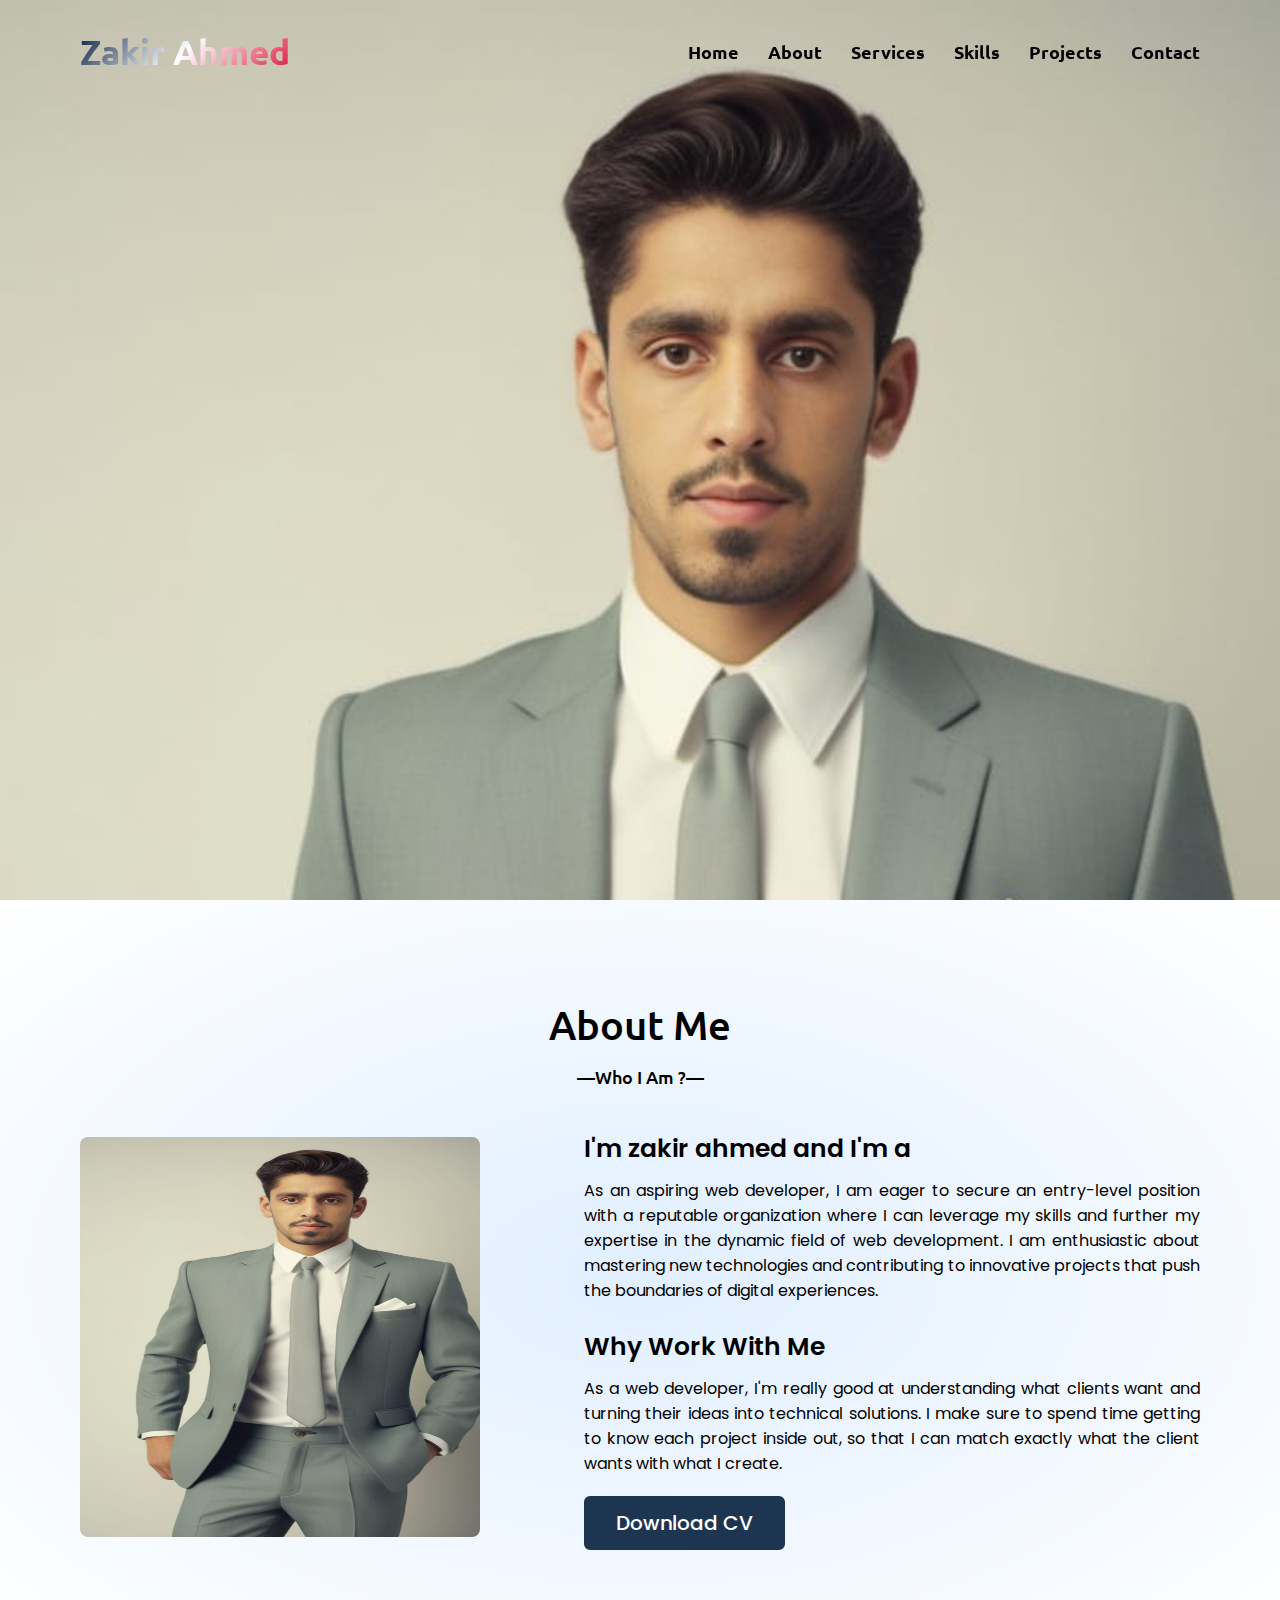
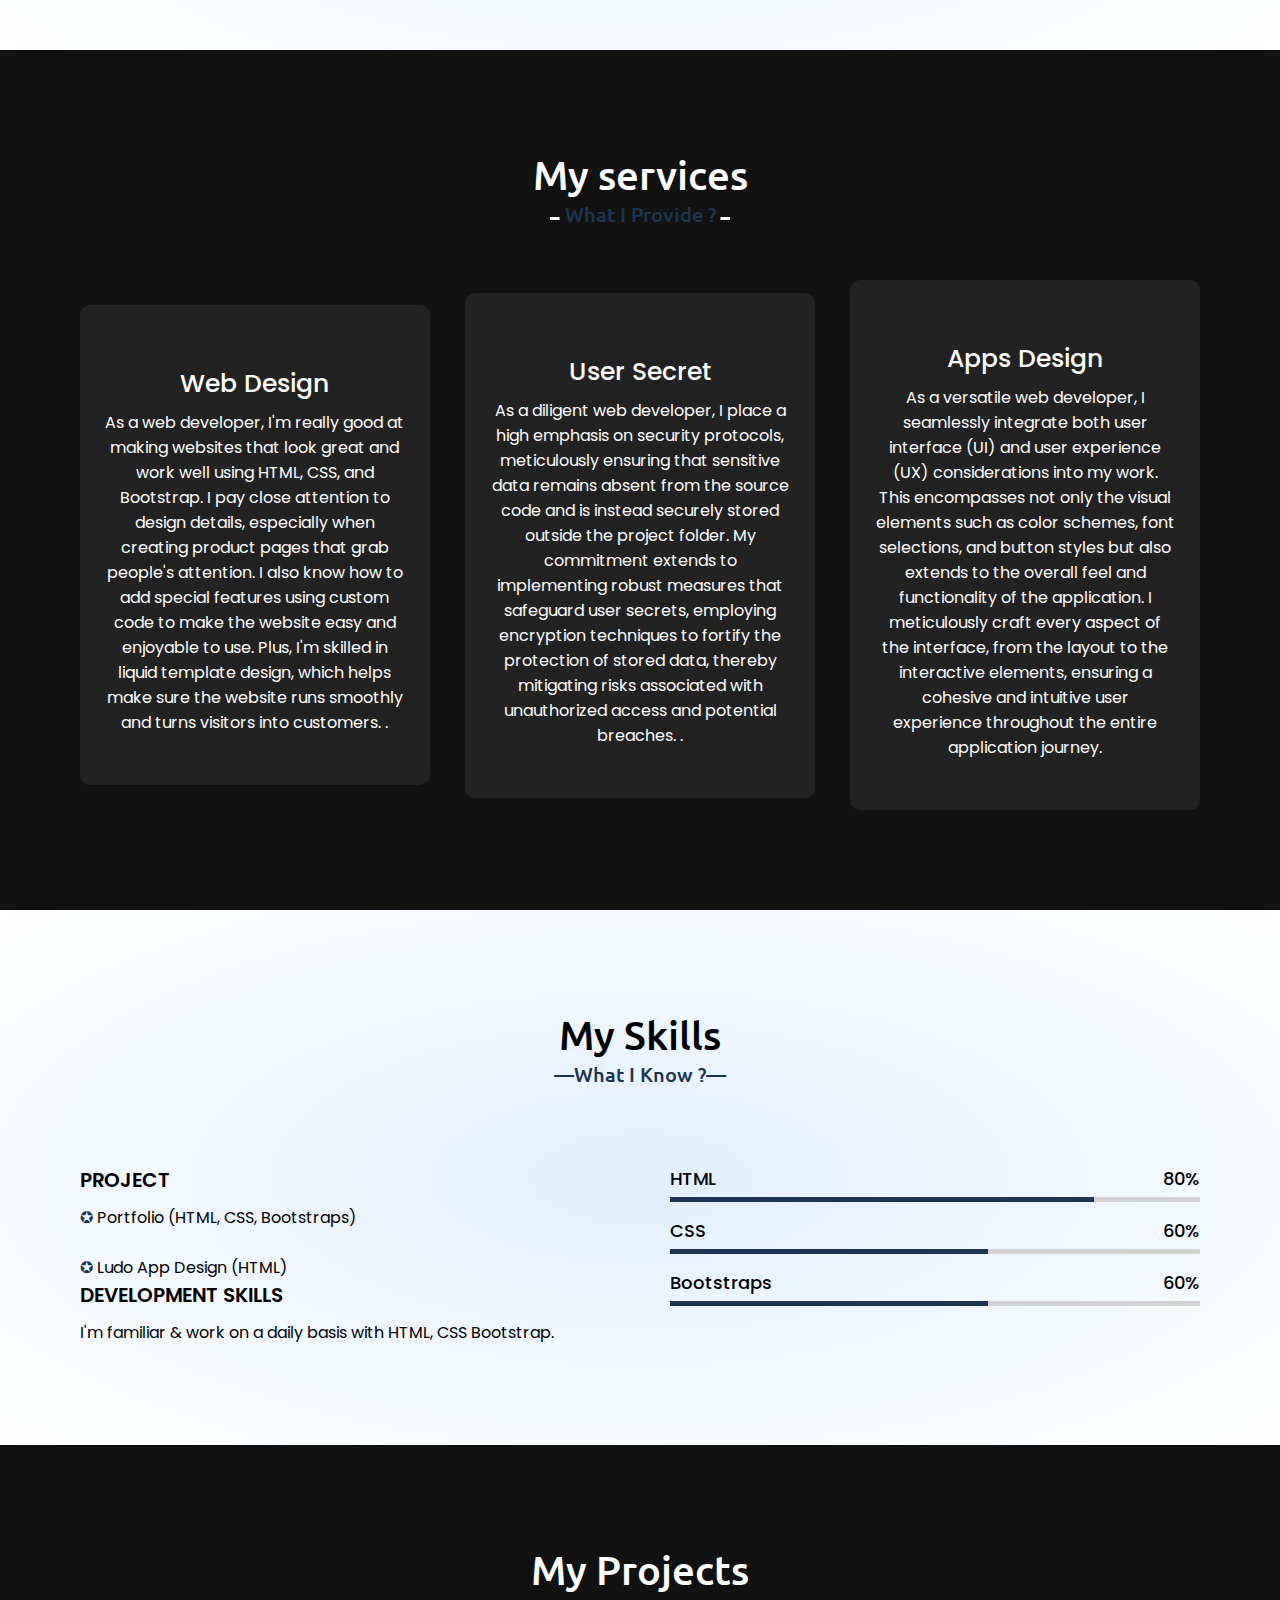
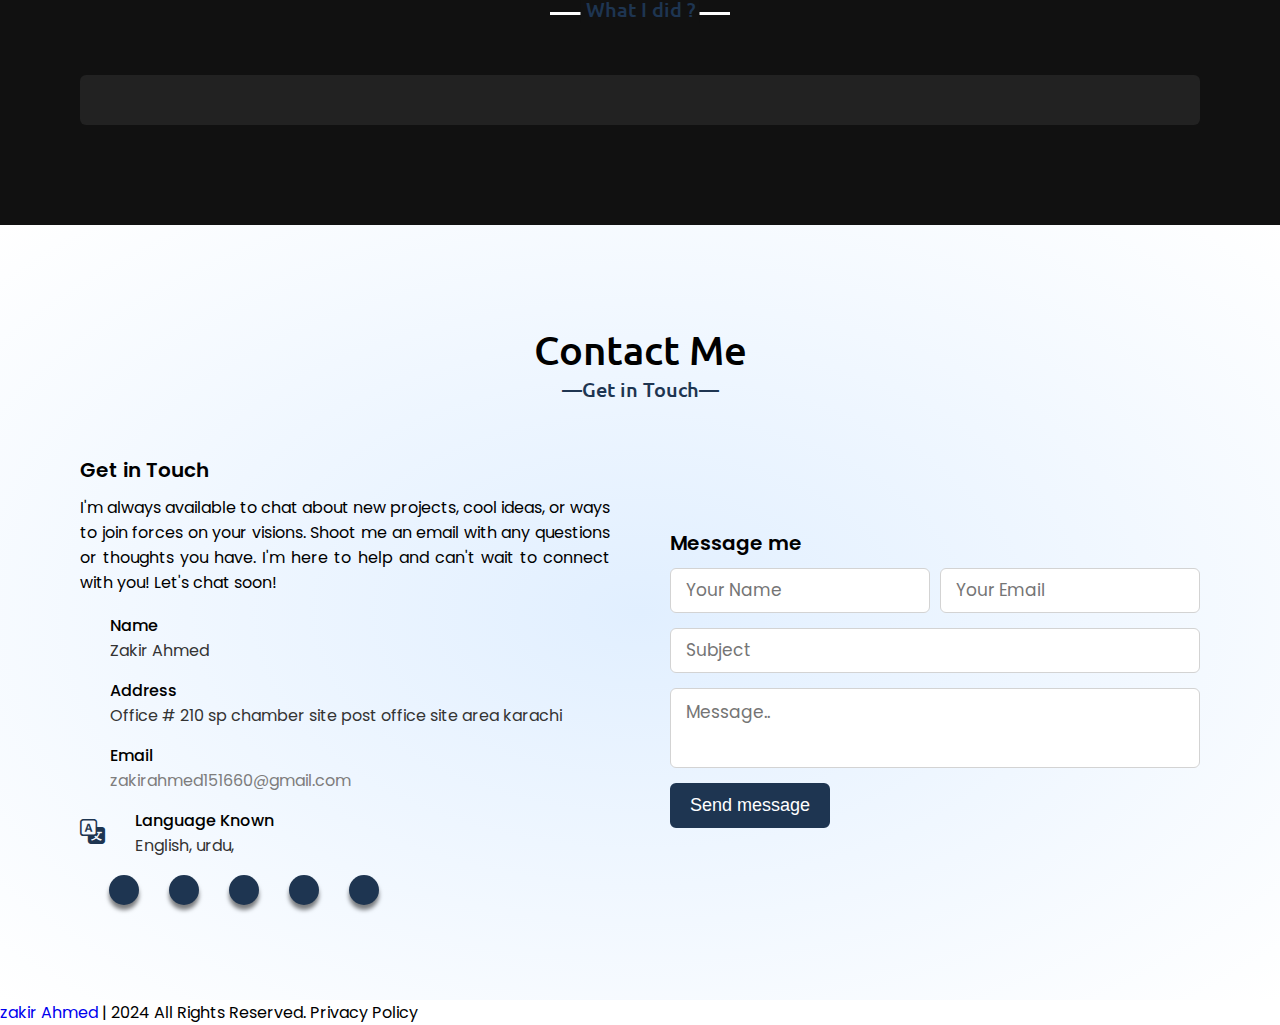
<file: index.html>
<!DOCTYPE html>
<html lang="en">
  <head>
    <title>Portfolio</title>
    <meta charset="UTF-8" />
    <meta name="viewport" content="width=device-width" />
    
    <link
      rel="stylesheet"
      href="https://cdn.jsdelivr.net/npm/bootstrap-icons@1.8.2/font/bootstrap-icons.css"
    />
    <link
      rel="stylesheet"
      href='https://fonts.googleapis.com/css2?family=Comfortaa:wght@300;400;500;600;700&family=Poppins:wght@100;300;400;500;600;700;800;900&family=Ubuntu:wght@300;400;500;700&display=swap"rel="stylesheet'
    />
    <link rel="stylesheet" href="style.css" />
  </head>
  <body>
    <!-- Header -->
    <nav class="navbar">
      <div class="max-width">
        <div class="logo">
          <a href="portfolio"><span>Zakir Ahmed</span></a>
        </div>
        <ul class="menu">
          <li>
            <a href="#home" class="menu-btn"><strong>Home</strong></a>
          </li>
          <li>
            <a href="#about" class="menu-btn"><strong>About</strong></a>
          </li>
          <li>
            <a href="#services" class="menu-btn"><strong>Services</strong></a>
          </li>
          <li>
            <a href="#skills" class="menu-btn"><strong>Skills</strong></a>
          </li>
          <li>
            <a href="#projects" class="menu-btn"><strong>Projects</strong></a>
          </li>
          <li>
            <a href="#contact" class="menu-btn"><strong>Contact</strong></a>
          </li>
        </ul>
        <div class="menu-btn">
          <!-- <i class="fas fa-bars"></i> -->
        </div>
      </div>
    </nav>
    <!-- Home -->
    <section class="home" id="home">
      <div class="max-width">
        <div class="home-content">
          <div class="text-1">Hello, I'am</div>
          <div class="text-2">zakir ahmed</div>
          <div class="text-3">
            And I'm a web developer<span class="typing-2"></span>
          </div>
        </div>
      </div>
    </section>

    <!--  About  -->
    <section class="about" id="about">
      <div class="max-width">
        <h2 class="title">About Me</h2>
        <div class="about-content">
          <div class="column left">
            <img class="" height="350px" width="350px"
              src="8.jpeg"
            />
          </div>
          <div class="column right">
            <div class="text">
              I'm zakir ahmed and I'm a <span class="typing-2"></span>
            </div>
            <p>
              As an aspiring web developer, I am eager to secure an entry-level position with a reputable organization where I can leverage my skills and further my expertise in the dynamic field of web development. I am enthusiastic about mastering new technologies and contributing to innovative projects that push the boundaries of digital experiences.
            </p>
            <br />
            <div class="text">Why Work With Me</div>
            <p>
              As a web developer, I'm really good at understanding what clients want and turning their ideas into technical solutions. I make sure to spend time getting to know each project inside out, so that I can match exactly what the client wants with what I create.
            </p>

            <a href="#link" target="blank">Download CV</a>
          </div>
        </div>
      </div>
    </section>

    <!-- Services -->
    <section class="services" id="services">
      <div class="max-width">
        <h2 class="title">My services</h2>
        <div class="serv-content">
          <div class="card">
            <div class="box">
              <i class="fas fa-laptop-code"></i>
              <div class="text">Web Design</div>
              <p>
                As a web developer, I'm really good at making websites that look great and work well using HTML, CSS, and Bootstrap. I pay close attention to design details, especially when creating product pages that grab people's attention. I also know how to add special features using custom code to make the website easy and enjoyable to use. Plus, I'm skilled in liquid template design, which helps make sure the website runs smoothly and turns visitors into customers.                                    . 
              </p>
            </div>
          </div>
          <div class="card">
            <div class="box">
              <i class="fas fa-user-secret"></i>
              <div class="text">User Secret</div>
              <p>
                As a diligent web developer, I place a high emphasis on security protocols, meticulously ensuring that sensitive data remains absent from the source code and is instead securely stored outside the project folder. My commitment extends to implementing robust measures that safeguard user secrets, employing encryption techniques to fortify the protection of stored data, thereby mitigating risks associated with unauthorized access and potential breaches.                                       . </p>
            </div>
          </div>
          <div class="card">
            <div class="box">
              <i class="fas fa-code"></i>
              <div class="text">Apps Design</div>
              <p>
                As a versatile web developer, I seamlessly integrate both user interface (UI) and user experience (UX) considerations into my work. This encompasses not only the visual elements such as color schemes, font selections, and button styles but also extends to the overall feel and functionality of the application. I meticulously craft every aspect of the interface, from the layout to the interactive elements, ensuring a cohesive and intuitive user experience throughout the entire application journey.
              </p>
            </div>
          </div>
        </div>
      </div>
    </section>

    <!-- Skills -->
    <section class="skills" id="skills">
      <div class="max-width">
        <h2 class="title">My Skills</h2>
        <div class="skills-content">
          <div class="column left">
            

            <br />
            <div class="text">PROJECT</div>

            <p>
              <li class="project">Portfolio (HTML, CSS, Bootstraps)</li>

              
  
            <br />
              <li class="project">Ludo App Design (HTML)</li>
            <div class="text">DEVELOPMENT SKILLS</div>

            <p>
              I'm familiar & work on a daily basis with HTML, CSS
              Bootstrap.
            </p>
          </div>
          <div class="column right">
            <div class="bars">
              <div class="info">

                <span>HTML</span>
                <span>80%</span>
              </div>
              <div class="line html"></div>
            </div>
            <div class="bars">
              <div class="info">
                <span>CSS</span>
                <span>60%</span>
              </div>
              <div class="line css"></div>
            </div>
            <div class="bars">
              <div class="info">
                <span>Bootstraps</span>
                <span>60%</span>
              </div>
              <div class="line bootstraps"></div>
           
            </div>
          </div>
        </div>
      </div>
    </section>

    <!-- Projects -->
    <section class="projects" id="projects">
      <div class="max-width">
        <h2 class="title">My Projects</h2>
        <div class="carousel owl-carousel">
          <div class="card">
            <div class="box">
            </section>

    <!-- Contact -->
    <section class="contact" id="contact">
      <div class="max-width">
        <h2 class="title">Contact Me</h2>
        <div class="contact-content">
          <div class="column left">
            <div class="text">Get in Touch</div>
            <p>
              I'm always available to chat about new projects, cool ideas, or ways to join forces on your visions. Shoot me an email with any questions or thoughts you have. I'm here to help and can't wait to connect with you! Let's chat soon!
            </p>
            <div class="icons">
              <a href="#">
                <div class="row">
                  <i class="fa-solid fa-user-large"></i>
                  <div class="info">
                    <div class="head">Name</div>
                    <div class="sub-title">
                      <a href="#" style="text-decoration: none; color: #333">
                        Zakir Ahmed</a
                      >
                    </div>
                  </div>
                </div>
              </a>

              <div class="row">
                <i class="fa-solid fa-location-dot"></i>
                <div class="info">
                  <div class="head">Address</div>
                  <div class="sub-title">Office # 210 sp chamber site post office site area karachi</div>
                </div>
              </div>

              <div class="row">
                <i class="fa-solid fa-envelope"></i>
                <div class="info">
                  <div class="head">Email</div>
                  <div class="sub-title">
                    <a
                      href="mailto:#"
                      style="text-decoration: none; color: #7e7d7d"
                    >
                      zakirahmed151660@gmail.com</a
                    >
                  </div>
                </div>
              </div>

              <div class="row">
                <i class="bi bi-translate"></i>
                <div class="info">
                  <div class="head">Language Known</div>
                  <div class="sub-title">English, urdu,  </div>
                </div>
              </div>

              <br />

              <!-- Social -->
              <div class="social-menu">
                <ul>
                  <li>
                    <a href="#"><i class="fa-brands fa-github"></i></a>
                  </li>
                  <li>
                    <a href="#"><i class="fa-brands fa-linkedin-in"></i></a>
                  </li>
                  <li>
                    <a href="#"><i class="fa-brands fa-instagram"></i></a>
                  </li>
                  <li>
                    <a href="#"><i class="fa-brands fa-twitter"></i></a>
                  </li>
                  <li>
                    <a href="#" title="Get Educate with Us"
                      ><i class="fa-solid fa-graduation-cap"></i
                    ></a>
                  </li>
                </ul>
              </div>
            </div>
          </div>

          <!-- Reach -->
          <div class="column right">
            <div class="text">Message me</div>
            <form action="#">
              <div class="fields">
                <div class="field name">
                  <input type="text" placeholder="Your Name" required />
                </div>
                <div class="field email">
                  <input type="email" placeholder="Your Email" required />
                </div>
              </div>
              <div class="field">
                <input type="text" placeholder="Subject" required />
              </div>
              <div class="field textarea">
                <textarea
                  cols="30"
                  rows="10"
                  placeholder="Message.."
                  required
                ></textarea>
              </div>
              <div class="button-area">
                <button type="submit">Send message</button>
              </div>
            </form>
          </div>
        </div>
      </div>
    </section>

    <!-- Footer -->
    <footer>
      <span>
        <a href="#"> zakir Ahmed</a> |
        <span class="far fa-copyright"></span> 2024 All Rights Reserved. Privacy
        Policy
      </span>
    </footer>
    <!-- <script src="https://kit.fontawesome.com/3b57a2a2a7.js"></script>
    <script src="https://code.jquery.com/jquery-3.5.1.min.js"></script>
    <script src="https://cdnjs.cloudflare.com/ajax/libs/typed.js/2.0.11/typed.min.js"></script>
    <script src="https://cdnjs.cloudflare.com/ajax/libs/waypoints/4.0.1/jquery.waypoints.min.js"></script>
    <script src="https://cdnjs.cloudflare.com/ajax/libs/OwlCarousel2/2.3.4/owl.carousel.min.js"></script>
    <script src="script.js"></script> -->
    </body>
</html>
</file>
<file: style.css>
* {
  margin: 0;
  padding: 0;
  box-sizing: border-box;
  text-decoration: none;
}

html {
  scroll-behavior: smooth;
}

::-webkit-scrollbar {
  width: 6px;
}

::-webkit-scrollbar-track {
  background: #f1f1f1;
}

.loader_bg {
  position: fixed;
  z-index: 9999999;
  width: 100%;
  height: 100%;
}

.loader {
  height: 100%;
  width: 100%;
  position: absolute;
  left: 0;
  top: 0;
  display: flex;
  justify-content: center;
  align-items: center;
}

.loader img {
  width: 280px;
}

/*  Simillar  */

section {
  padding: 100px 0;
}

.max-width {
  max-width: 1300px;
  padding: 0 80px;
  margin: auto;
}

.about,
.services,
.skills,
.projects,
.contact,
footer {
  font-family: "Poppins", sans-serif;
}

.about .about-content,
.services .serv-content,
.skills .skills-content,
.contact .contact-content {
  display: flex;
  flex-wrap: wrap;
  align-items: center;
  justify-content: space-between;
}

section .title {
  position: relative;
  text-align: center;
  font-size: 40px;
  font-weight: 500;
  margin-bottom: 60px;
  padding-bottom: 20px;
  font-family: "Ubuntu", sans-serif;
}

section .title::before {
  content: "";
  position: absolute;
  bottom: 0px;
  left: 50%;
  width: 180px;
  height: 3px;
  transform: translateX(-50%);
}

section .title::after {
  position: absolute;
  bottom: -8px;
  left: 50%;
  font-size: 20px;
  color: #1e3551;
  padding: 0 5px;
  transform: translateX(-50%);
}

/*  Navbar  */
.navbar {
  position: fixed;
  width: 100%;
  z-index: 999;
  padding: 30px 0;
  font-family: "Ubuntu", sans-serif;
  transition: all 0.3s ease;
}

.navbar.sticky {
  padding: 15px 0;
  background: #1e3551;
}

.navbar .max-width {
  display: flex;
  align-items: center;
  justify-content: space-between;
}

.navbar .logo a {
  color: #0e24e7;
  font-size: 35px;
  font-weight: 600;
}

/*  Nav Logo Span Linear-Gradient  */
.navbar .logo a span {
  background: linear-gradient(135deg, #041d3d, #fff, crimson);
  -webkit-background-clip: text;
  -webkit-text-fill-color: transparent;
  transition: all 0.3s ease;
}

.navbar.sticky .logo a span {
  color: #000000;
}

.navbar .menu li {
  list-style: none;
  display: inline-block;
}

.navbar .menu li a {
  display: block;
  color: #000000;
  font-size: 18px;
  font-weight: 500;
  margin-left: 25px;
  transition: color 0.3s ease;
}

.navbar .menu li a:hover {
  color: #0c76f7;
}

.navbar.sticky .menu li a:hover {
  color: #fffcfc;
}

/*  Menu Btn  */
.menu-btn {
  color: #fd0505;
  font-size: 23px;
  cursor: pointer;
  display: none;
}

.scroll-up-btn {
  position: fixed;
  height: 45px;
  width: 42px;
  background: #003a8185;
  right: 30px;
  bottom: 10px;
  text-align: center;
  line-height: 45px;
  color: #052d83;
  z-index: 9999;
  font-size: 30px;
  border-radius: 6px;
  border-bottom-width: 2px;
  cursor: pointer;
  opacity: 0;
  pointer-events: none;
  transition: all 0.3s ease;
}

.scroll-up-btn.show {
  bottom: 30px;
  opacity: 1;
  pointer-events: auto;
}

.scroll-up-btn:hover {
  filter: brightness(90%);
}

/*  Home  */

.home {
  display: flex;
  background: url("8.jpeg")
    top;
  height: 100vh;

  color: #00000067;
  min-height: 300px;
  background-size: cover;
  background-attachment: fixed;
  font-family: "Ubuntu", sans-serif;
}

.home .max-width {
  width: 100%;
  display: flex;
}

.home .max-width .row {
  margin-right: 0;
}

/* Base styles for the home content texts */
/* Base styles for the home content texts */
/* Base styles for the home content texts */
/* Base styles for the home content texts */
/* Base styles for the home content texts */
.home .home-content .text-1,
.home .home-content .text-2,
.home .home-content .text-3 {
  font-family: 'Trebuchet MS', sans-serif;
  overflow: hidden;
  display: inline-block;
  white-space: nowrap;
  font-size: 1.8rem;
  width: 0;
  background-size: cover;
}

/* Typing animation */
@keyframes typing {
  from { width: 0; }
  to { width: 100%; }
}

/* Adjustments for .text-1 */
.home .home-content .text-1 {
  animation: typing 2s steps(40, end) forwards;
  /* No delay needed as this is the first line */
}

/* Adjustments for .text-2 */
.home .home-content .text-2 {
  font-size: 75px;
  font-weight: 600;
  margin-left: 0px;
  /* Starts immediately after .text-1 finishes */
  animation: typing 2s steps(40, end) forwards;
  animation-delay: 2s; /* Adjusted to create a continuous effect */
}

/* Adjustments for .text-3 */
.home .home-content .text-3 {
  font-size: 40px;
  margin: 5px 0;
  /* Starts immediately after .text-2 finishes */
  animation: typing 2s steps(40, end) forwards;
  animation-delay: 4s; /* Adjusted for continuous effect */
}

/* Styling for the text with gradient */
.home .home-content .text-3 span {
  color: #000000;
  background: linear-gradient(135deg, #041d3d, #fff, crimson);
  -webkit-background-clip: text;
  -webkit-text-fill-color: transparent;
  font-weight: 500;
}




.home .home-content a {
  display: inline-block;
  background: #1e3551;
  color: #fff;
  font-size: 25px;
  padding: 12px 36px;
  margin-top: 20px;
  font-weight: 400;
  border-radius: 6px;
  border: 2px solid #1e3551;
  transition: all 0.3s ease;
}

.home .home-content a:hover {
  color: #1e3551;
  background: none;
  animation: pulsate 1s ease-in-out;
}

/*  About  */
.about {
  background: radial-gradient(#e1efff, white);
}
.about .title::before {
  content: "—Who I Am ?—";
  padding: 2px;
  font-size: large;
  text-overflow: ellipsis;
  display: -webkit-inline-box;
  -webkit-line-clamp: 3;
  -webkit-box-orient: vertical;
}

.about .about-content .left {
  width: 45%;
}

.about .about-content .left img {
  height: 400px;
  width: 400px;
  /* object-fit: cover; */
  border-radius: 8px;
}
.id-pic{
  width: 350px;
  height: 350px;
  

}

.about .about-content .right {
  width: 55%;
}

.about .about-content .right .text {
  font-size: 25px;
  font-weight: 600;
  margin-bottom: 10px;
}

/* Linear Gradiant */
.about .about-content .right .text span {
  /* color: #1e3551; */
  background: linear-gradient(135deg, #041d3d, #fff, crimson);
  -webkit-background-clip: text;
  -webkit-text-fill-color: transparent;
}

.about .about-content .right p {
  text-align: justify;
}

.about .about-content .right a {
  display: inline-block;
  background: #1e3551;
  color: #fff;
  font-size: 20px;
  font-weight: 500;
  padding: 10px 30px;
  margin-top: 20px;
  border-radius: 6px;
  border: 2px solid #1e3551;
  transition: all 0.3s ease;
}

.about .about-content .right a:hover {
  color: #1e3551;
  background: none;
  animation: pulsate 1s ease-in-out;
}

/*  Service  */
.services,
.projects {
  color: #fff;
  background: #111;
}

.services .title::before,
.projects .title::before {
  background: #fff;
}

.services .title::after,
.projects .title::after {
  background: #111;
  content: "What I Provide ?";
}

.services .serv-content .card {
  width: calc(33% - 20px);
  background: #222;
  text-align: center;
  border-radius: 10px;
  padding: 50px 25px;
  cursor: pointer;
  transition: all 0.3s ease;
}

.services .serv-content .card:hover {
  background: #1e3551;
}

.services .serv-content .card .box {
  transition: all 0.3s ease;
}

.services .serv-content .card:hover .box {
  transform: scale(1.05);
}

.services .serv-content .card i {
  font-size: 50px;
  color: #888e8d;
  background: linear-gradient(135deg, #041d3d, #fff, crimson);
  -webkit-background-clip: text;
  -webkit-text-fill-color: transparent;
  transition: color 0.3s ease;
}

.services .serv-content .card:hover i {
  color: #fff;
}

.services .serv-content .card .text {
  font-size: 25px;
  font-weight: 500;
  margin: 10px 0 7px 0;
}

/*  Skills  */
.skills {
  background: radial-gradient(#e1efff, white);
}
.skills .title::after {
  content: "—What I Know ?—";
}

.skills .skills-content .column {
  width: calc(50% - 30px);
}

.skills .skills-content .left .text {
  font-size: 20px;
  font-weight: 600;
  margin-bottom: 10px;
}

.skills .skills-content .left p {
  text-align: justify;
}

.skills .skills-content .left a {
  display: inline-block;
  background: #1e3551;
  color: #fff;
  font-size: 18px;
  font-weight: 500;
  padding: 8px 16px;
  margin-top: 20px;
  border-radius: 6px;
  border: 2px solid #1e3551;
  transition: all 0.3s ease;
}

.skills .skills-content .left a:hover {
  color: #1e3551;
  background: none;
  animation: pulsate 1s ease-in-out;
}

.intern,
.project {
  list-style: none;
}

.intern::before,
.project::before {
  content: "✪ ";
  color: #1e3551;
}

.skills .skills-content .right .bars {
  margin-bottom: 15px;
}

.skills .skills-content .right .info {
  display: flex;
  margin-bottom: 5px;
  align-items: center;
  justify-content: space-between;
}

.skills .skills-content .right span {
  font-weight: 500;
  font-size: 18px;
}

.skills .skills-content .right .line {
  height: 5px;
  width: 100%;
  background: lightgrey;
  position: relative;
}

.skills .skills-content .right .line::before {
  content: "";
  position: absolute;
  height: 100%;
  left: 0;
  top: 0;
  background: #1e3551;
}


.skills-content .right .html::before {
  width: 80%;
}

.skills-content .right .css::before {
  width: 60%;
}



.skills-content .right .bootstraps::before {
  width: 60%;
}


/*  Projects  */
.projects .title::after {
  content: "What I did ?";
}

.projects .carousel .card {
  background: #222;
  border-radius: 6px;
  padding: 25px 35px;
  text-align: center;
  overflow: hidden;
  transition: all 0.3s ease;
}

.projects .carousel .card:hover {
  background: #1e3551;
}



.owl-dots {
  text-align: center;
  margin-top: 20px;
}

.owl-dot {
  height: 13px;
  width: 13px;
  margin: 0 5px;
  outline: none !important;
  border-radius: 50%;
  border: 2px solid #888c8d !important;
  transition: all 0.3s ease;
}

.owl-dot.active {
  width: 35px;
  border-radius: 14px;
}

.owl-dot.active,
.owl-dot:hover {
  background: #18365a !important;
}

/*  Contact  */
.contact {
  background: radial-gradient(#e1efff, white);
}

.contact .title::after {
  content: "—Get in Touch—";
}

.contact .contact-content .column {
  width: calc(50% - 30px);
}

.contact .contact-content .text {
  font-size: 20px;
  font-weight: 600;
  margin-bottom: 10px;
}

.contact .contact-content .left p {
  text-align: justify;
}

.contact .contact-content .left .icons {
  margin: 10px 0;
}

.contact .contact-content .row {
  display: flex;
  height: 65px;
  align-items: center;
}

.contact .contact-content .row .info {
  margin-left: 30px;
}

.contact .contact-content .row i {
  font-size: 25px;
  color: #1e3551;
}

.contact .contact-content .info .head {
  font-weight: 500;
  color: #000;
}

.contact .contact-content .info .sub-title {
  color: #333;
}

.contact .right form .fields {
  display: flex;
}

.contact .right form .field,
.contact .right form .fields .field {
  height: 45px;
  width: 100%;
  margin-bottom: 15px;
}

.contact .right form .textarea {
  height: 80px;
  width: 100%;
}

.contact .right form .name {
  margin-right: 10px;
}

.contact .right form .field input,
.contact .right form .textarea textarea {
  height: 100%;
  width: 100%;
  border: 1px solid lightgrey;
  border-radius: 6px;
  outline: none;
  padding: 0 15px;
  font-size: 17px;
  font-family: "Poppins", sans-serif;
  transition: all 0.3s ease;
}

.contact .right form .field input:focus,
.contact .right form .textarea textarea:focus {
  border-color: #b3b3b3;
}

.contact .right form .textarea textarea {
  padding-top: 10px;
  resize: none;
}

.contact .right form .button-area {
  display: flex;
  align-items: center;
}

.right form .button-area button {
  color: #fff;
  display: block;
  width: 160px !important;
  height: 45px;
  outline: none;
  font-size: 18px;
  font-weight: 500;
  border-radius: 6px;
  cursor: pointer;
  flex-wrap: nowrap;
  background: #1e3551;
  border: 2px solid #1e3551;
  transition: all 0.3s ease;
}

.right form .button-area button:hover {
  color: #1e3551;
  background: none;
  animation: pulsate 1s ease-in-out;
}


/*  Social  */
.col-4 {
  background: #d8d8d8;
}

.social-menu ul {
  position: absolute;
  left: 20%;
  padding: 0;
  margin: 0;
  transform: translate(-50%, -50%);
  display: flex;
}

.social-menu ul li {
  list-style: none;
  margin: 0 15px;
}

.social-menu ul li .fa {
  font-size: 30px;
  line-height: 60px;
  transition: 0.6s;
  color: #000;
}

.social-menu ul li .fa:hover {
  color: #fff;
}

.social-menu ul li a {
  left: px;
  right: 12px;
  padding-top: 3px;
  position: relative;
  display: block;
  width: 30px;
  height: 30px;
  border-radius: 50%;
  background-color: #1e3551;
  text-align: center;
  transition: 0.6s;
  box-shadow: 0 5px 4px rgba(0, 0, 0, 0.5);
}

.social-menu ul li a:hover {
  transform: translate(0, -10px);
}

.social-menu ul li:nth-child(1) a:hover {
  background-color: #131418;
}

.social-menu ul li:nth-child(2) a:hover {
  background-color: #0a66c2;
}

.social-menu ul li:nth-child(3) a:hover {
  background-color: #e4405f;
}
.social-menu ul li:nth-child(4) a:hover {
  background-color: #1da1f2;
}

.social-menu ul li:nth-child(5) a:hover {
  background-color: #e33054;
}

.social-menu ul li:nth-child(6) a:hover {
  background-color: #fc4f08;
}

.fa-brands {
  color: #fff;
}

.fa-solid {
  color: #fff;
}

 
 /* Media Query  */
 @media (max-width: 780px) {
  nav {
      display: flex;
      flex-direction: column;
@keyframes pulsate {
  0% {
    box-shadow: 0 0 25px #888e8d, 0 0 50px #1e3551;
  }
}

@media (max-width: 1104px) {
  .about .about-content .left img {
    height: 350px;
    width: 350px;
  }
  section .title::after {
    bottom: -8px;
    font-size: 16px;
  }
}

@media (max-width: 991px) {
  .social-menu ul li a {
    left: 114px;
  }
}

@media (max-width: 947px) {
  .menu-btn {
    display: block;
    z-index: 999;
  }
  .menu-btn i.active:before {
    content: "\f00d";
  }
  .navbar .menu {
    position: fixed;
    height: 100vh;
    width: 100%;
    left: -100%;
    top: 0;
    background: #111;
    text-align: center;
    padding-top: 80px;
    transition: all 0.3s ease;
  }
  .navbar .menu.active {
    left: 0;
  }
  .navbar .menu li {
    display: block;
  }
  .navbar .menu li a {
    display: inline-block;
    margin: 20px 0;
    font-size: 25px;
  }
  .home .home-content .text-2 {
    font-size: 70px;
  }
  .home .home-content .text-3 {
    font-size: 35px;
  }
</file>
